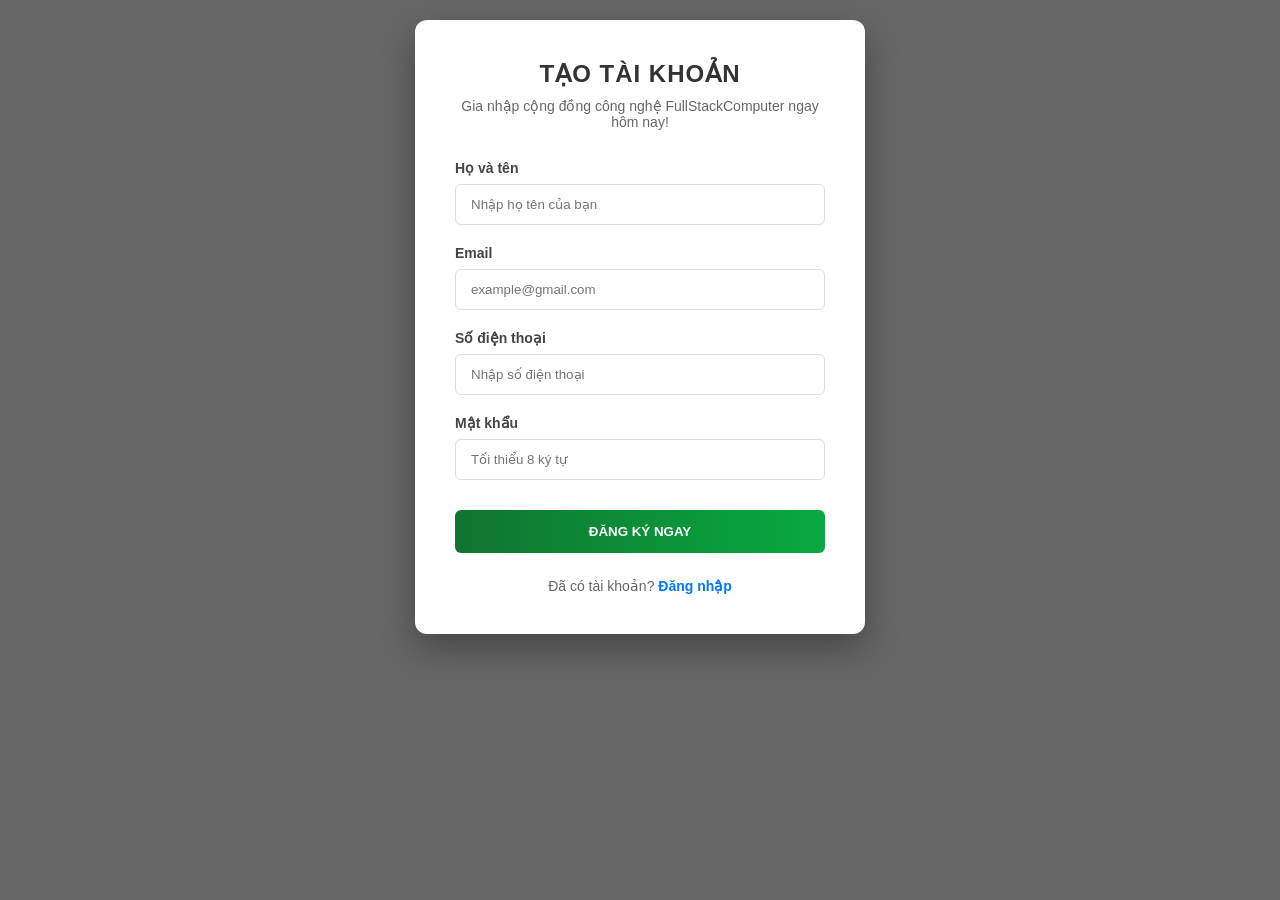
<file: pages/register.html>
<!DOCTYPE html>
<html lang="vi">

<head>
    <meta charset="UTF-8">
    <meta name="viewport" content="width=device-width, initial-scale=1.0">
    <title>Đăng ký thành viên - FullStackComputer</title>
    <!-- <link rel="stylesheet" href="style.css"> -->
</head>
<style>
    * {
        margin: 0;
        padding: 0;
        box-sizing: border-box;
        font-family: 'Segoe UI', Tahoma, Geneva, Verdana, sans-serif;
    }

    body {
        /* Sử dụng hình ảnh công nghệ làm nền */
        background-image: url('https://images.unsplash.com/photo-1518770660439-4636190af475?auto=format&fit=crop&q=80&w=2070');
        background-size: cover;
        background-position: center;
        background-attachment: fixed;
        height: 100-vh;
        display: flex;
        justify-content: center;
        align-items: center;
        padding: 20px;
    }

    /* Hiệu ứng lớp phủ mờ cho hình nền */
    body::before {
        content: "";
        position: absolute;
        top: 0;
        left: 0;
        right: 0;
        bottom: 0;
        background: rgba(0, 0, 0, 0.6);
        z-index: -1;
    }

    .signup-container {
        width: 100%;
        max-width: 450px;
    }

    .signup-box {
        background: #ffffff;
        padding: 40px;
        border-radius: 12px;
        box-shadow: 0 15px 35px rgba(0, 0, 0, 0.3);
        text-align: center;
    }

    h2 {
        color: #333;
        letter-spacing: 1px;
        margin-bottom: 10px;
    }

    p {
        color: #666;
        font-size: 14px;
        margin-bottom: 30px;
    }

    .input-group {
        text-align: left;
        margin-bottom: 20px;
    }

    .input-group label {
        display: block;
        font-size: 14px;
        font-weight: 600;
        color: #444;
        margin-bottom: 8px;
    }

    .input-group input {
        width: 100%;
        padding: 12px 15px;
        border: 1px solid #ddd;
        border-radius: 6px;
        outline: none;
        transition: 0.3s;
    }

    .input-group input:focus {
        border-color: #007bff;
        box-shadow: 0 0 5px rgba(0, 123, 255, 0.2);
    }

    .btn-signup {
        width: 100%;
        padding: 14px;
        background: linear-gradient(to right, #107430, #07aa40);
        color: white;
        border: none;
        border-radius: 6px;
        font-weight: bold;
        cursor: pointer;
        transition: background 0.3s;
        margin-top: 10px;
    }

    .btn-signup a {
        color: white;
        text-decoration: none;
    }

    .btn-signup:hover {
        background: #00b894;
    }

    .footer-links {
        margin-top: 25px;
        font-size: 14px;
        color: #666;
    }

    .footer-links a {
        color: #007bff;
        text-decoration: none;
        font-weight: 600;
    }
</style>

<body>
    <div class="signup-container">
        <div class="signup-box">
            <h2>TẠO TÀI KHOẢN</h2>
            <p>Gia nhập cộng đồng công nghệ FullStackComputer ngay hôm nay!</p>

            <form action="#">
                <div class="input-group">
                    <label for="fullname">Họ và tên</label>
                    <input type="text" id="fullname" placeholder="Nhập họ tên của bạn" required>
                </div>

                <div class="input-group">
                    <label for="email">Email</label>
                    <input type="email" id="email" placeholder="example@gmail.com" required>
                </div>

                <div class="input-group">
                    <label for="phone">Số điện thoại</label>
                    <input type="tel" id="phone" placeholder="Nhập số điện thoại" required>
                </div>

                <div class="input-group">
                    <label for="password">Mật khẩu</label>
                    <input type="password" id="password" placeholder="Tối thiểu 8 ký tự" required>
                </div>

                <button type="submit" class="btn-signup"> <a href="./login.html">ĐĂNG KÝ NGAY</a></button>
            </form>

            <div class="footer-links">
                <span>Đã có tài khoản? <a href="./login.html">Đăng nhập</a></span>
            </div>
        </div>
    </div>
</body>

</html>
</file>
